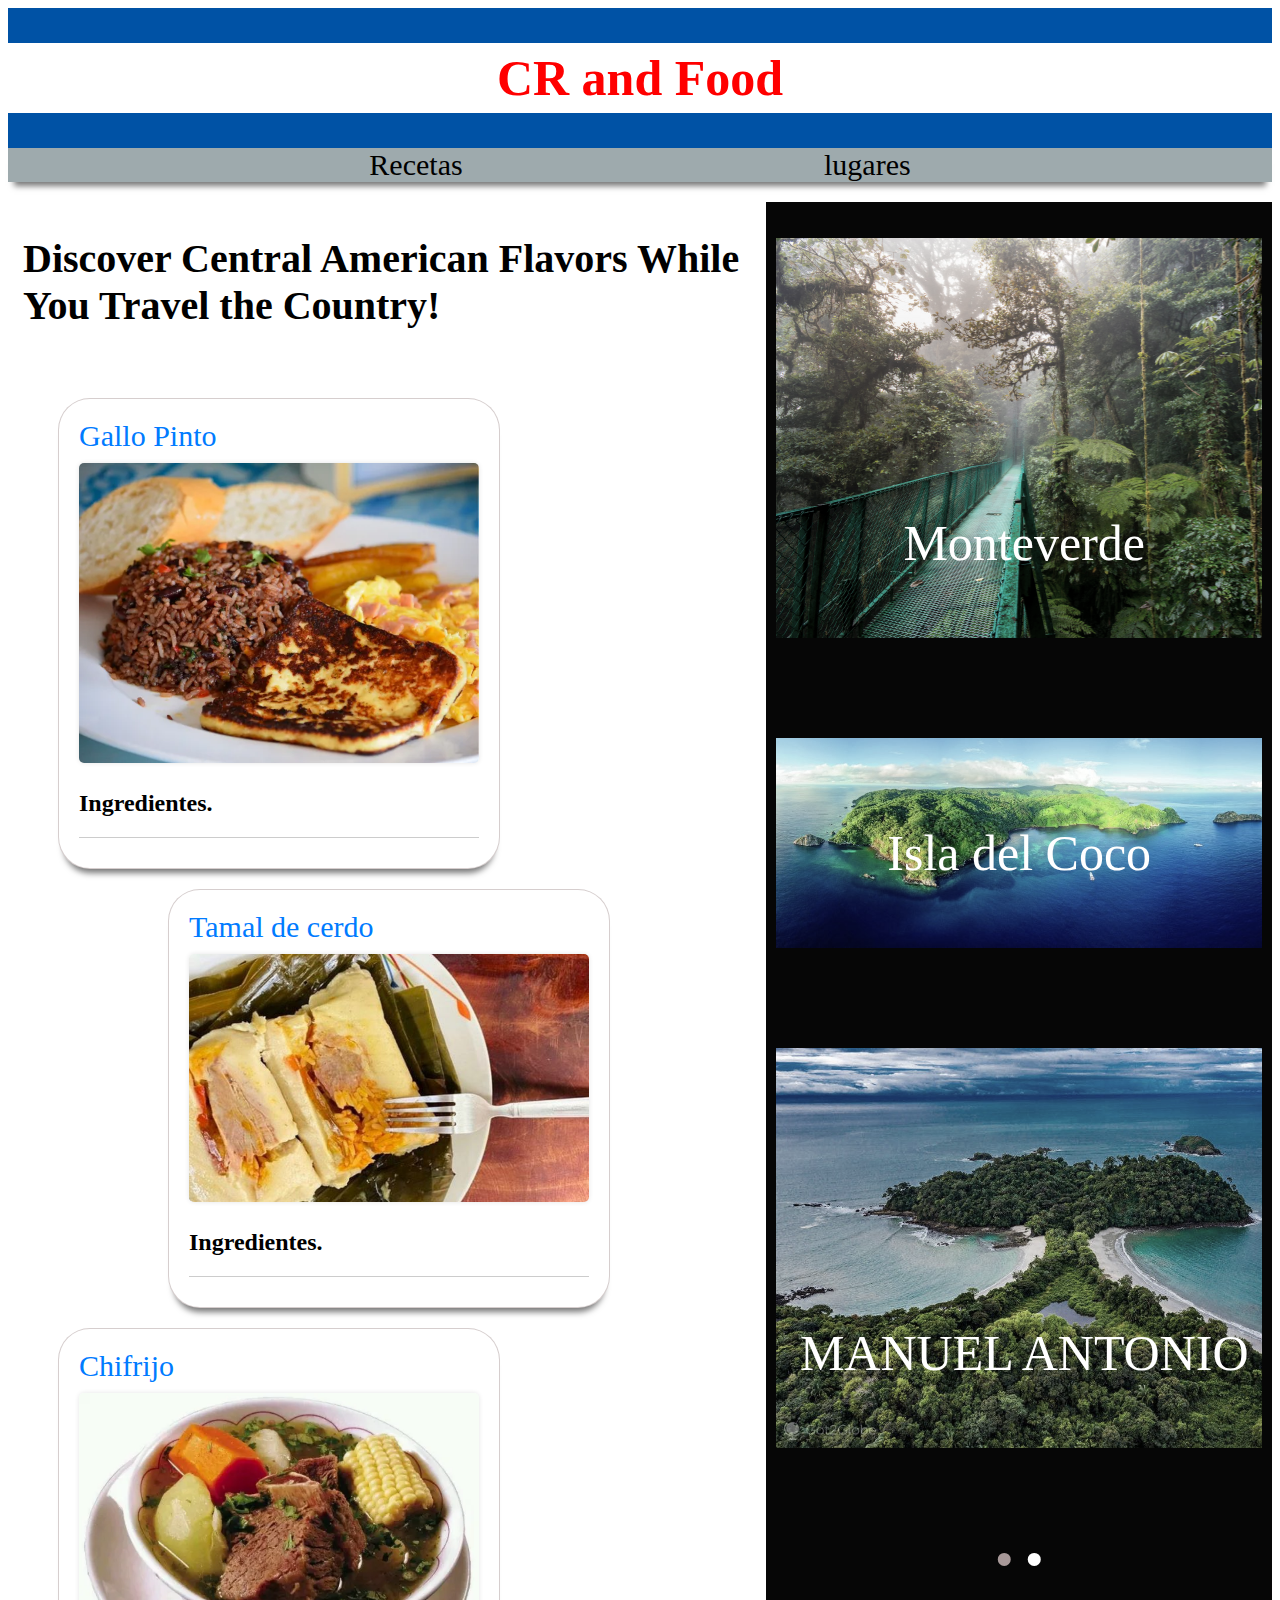
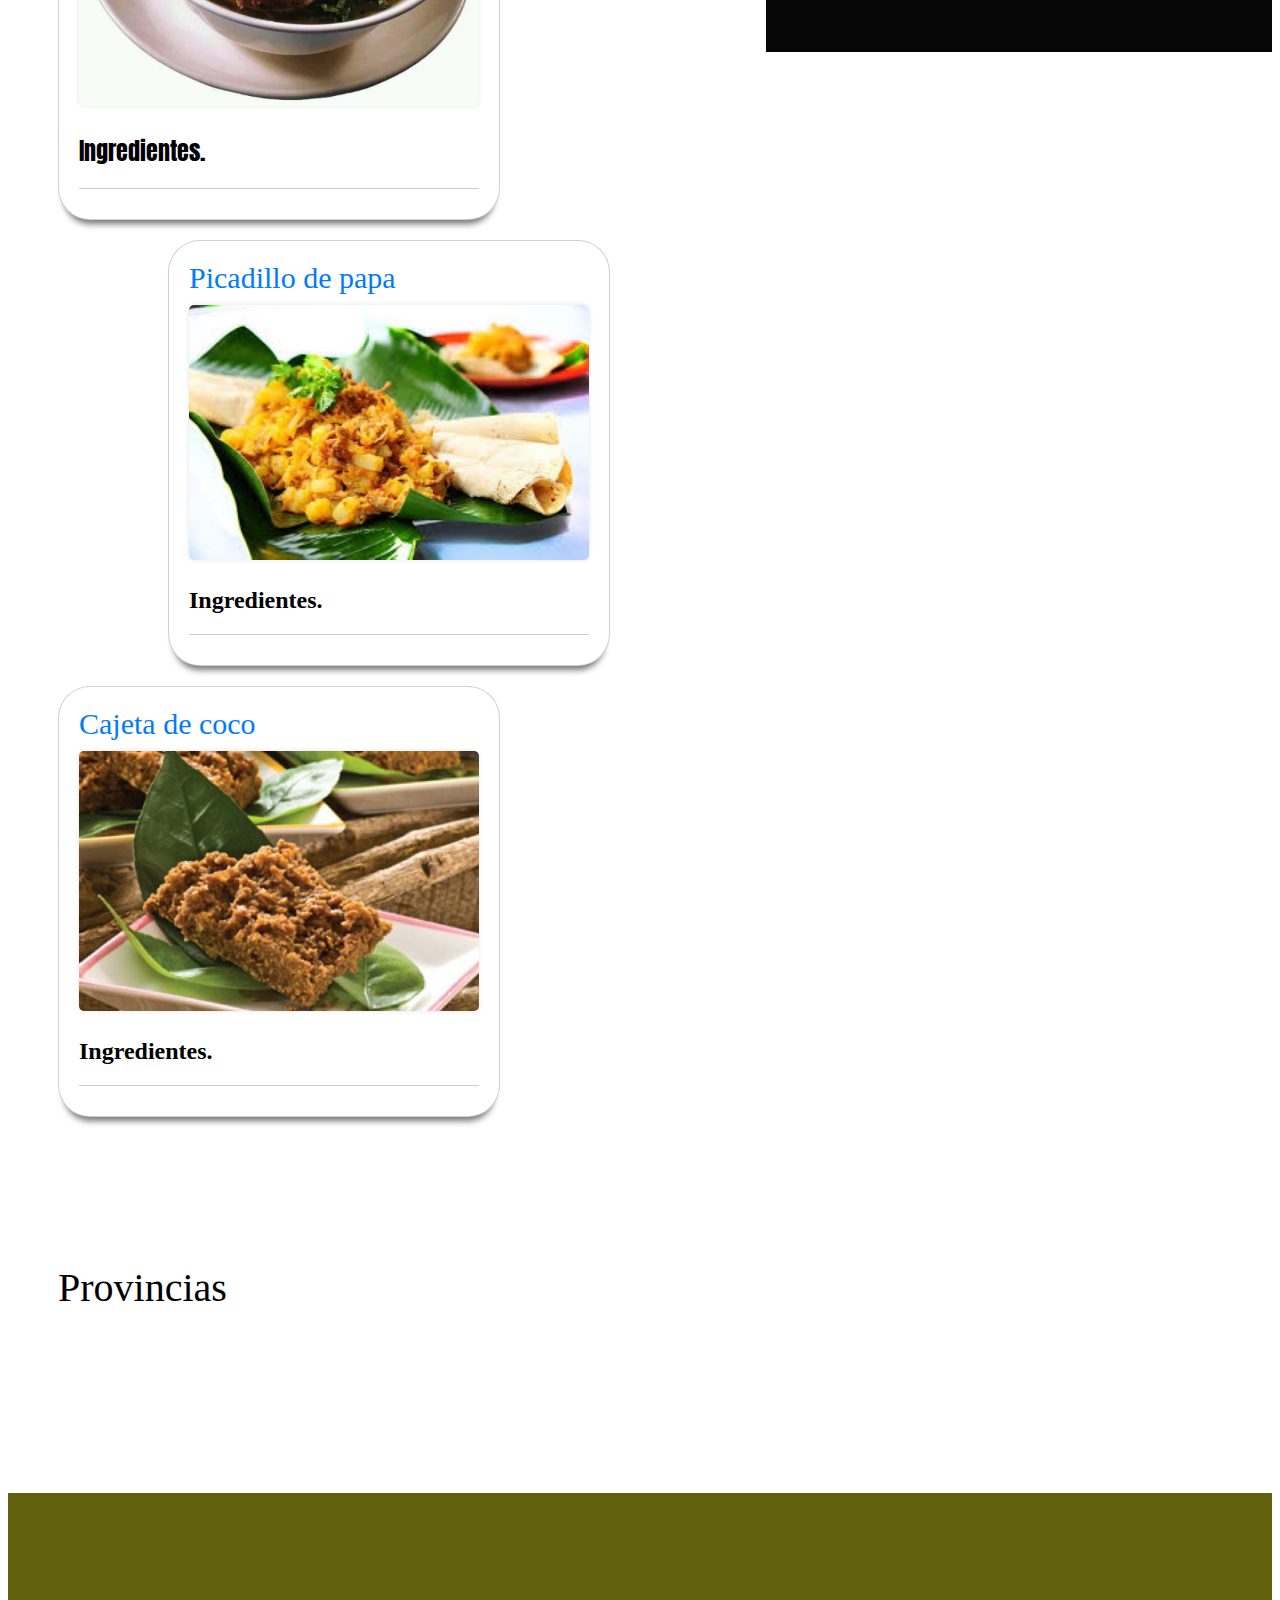
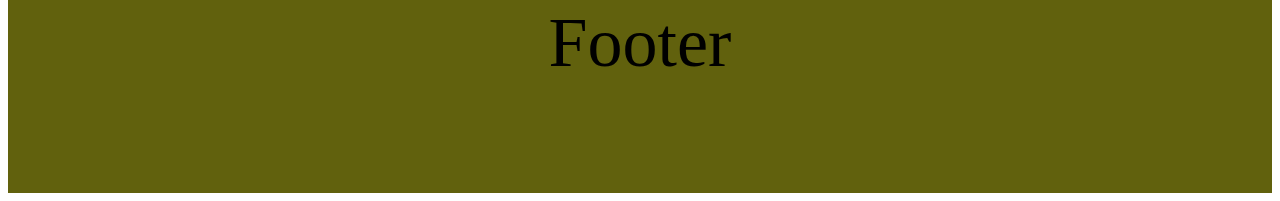
<file: index.html>
<!DOCTYPE html>
<html lang="en">

<head>
    <!-- FUENTE PARA EL H1 -->
    <link rel="preconnect" href="https://fonts.googleapis.com">
    <link rel="preconnect" href="https://fonts.gstatic.com" crossorigin>
    <link href="https://fonts.googleapis.com/css2?family=Anton&family=Permanent+Marker&display=swap" rel="stylesheet">

    <link rel="preconnect" href="https://fonts.googleapis.com">
    <link rel="preconnect" href="https://fonts.gstatic.com" crossorigin>
    <link href="https://fonts.googleapis.com/css2?family=Anton&display=swap" rel="stylesheet">
    <!-- FUNTE PARA EL INGREDIENTE -->

    <!-- ASIDE FONT -->
    <link rel="preconnect" href="https://fonts.googleapis.com">
    <link rel="preconnect" href="https://fonts.gstatic.com" crossorigin>
    <link href="https://fonts.googleapis.com/css2?family=Caveat:wght@400..700&family=Permanent+Marker&display=swap" rel="stylesheet">
  
    <!-- <link rel="preconnect" href="https://fonts.googleapis.com">
    <link rel="preconnect" href="https://fonts.gstatic.com" crossorigin>
    <link
        href="https://fonts.googleapis.com/css2?family=Figtree:ital,wght@0,300..900;1,300..900&family=Permanent+Marker&display=swap"
        rel="stylesheet"> -->
    <!-- OTRAS ETIQUETAS -->
    <link rel="stylesheet" href="./src/styles/style.css">
    <meta charset="UTF-8">
    <meta name="viewport" content="width=device-width, initial-scale=1.0">
    <title>Typical food</title>
</head>


<body>
    <!--  HEADER DE LA PAGINA  -->
    <header>
        <div class="intermedio">
            <h1>CR and Food</h1>
      
        </div>
    </header>
    
<nav>


<a target="_blank" href="./src/pages/recetas.html">Recetas</a>

   <a href="">lugares</a>

</nav>



    <div class="page">
       
    
        <main>
            <h2 class="tittle">
                Discover Central American Flavors While You Travel the Country!
            </h2>
        

<section class="meals">

    <ul>
        <li>
            <!-- RECETA GALLO PNTO -->
            <div class="derecha">
                <a target="_blank" href="https://youtu.be/XFPqLOgn8-0?si=pg0KDedUBwLiTmEq">Gallo Pinto</a>
                <div class="hoverclass">
                    <img class="border" src="./src/img/gallo-pinto.webp" alt="Gallo Pinto">
                    <a target="_blank" href="./pages/gallopinto.html"></a>
                </div>
                <h2>Ingredientes.</h2>
                <hr>
            </div>
        </li>
        
        <li>
            <!-- RECETA TAMAL DE CERDO -->
            <div class="izquierda">
                <a target="_blank" href="https://youtu.be/X4QYUi-_53k?si=k0AMrtGcZgT2gjUg">Tamal de cerdo</a>
                <div class="hoverclass">
                    <img class="border" src="./src/img/tamal-de-cerdo.jpg" alt="Tamal de cerdo">
                    <a target="_blank" href="./pages/tamaldecerdo.html"></a>
                </div>
                <h2>Ingredientes.</h2>
                <hr>
            </div>
        </li>
        
        <li>
            <div class="derecha">
                <!-- RECETA CHIFRIJO -->
                <a target="_blank" href="https://youtu.be/BzZQHAZhVl0?si=fUCxaSCQGrIv2Z-U">Chifrijo</a>
                <div class="hoverclass">
                    <img class="border" src="./src/img/olla-de-carne.webp" alt="Chifrijo">
                    <a target="_blank" href="./pages/chifrijo.html"></a>
                </div>
                <h2 class="move">Ingredientes.</h2>
                <hr>
            </div>
        </li>
        
        <li>
            <!-- RECETA PICADILLO DE PAPA -->
            <div class="izquierda">
                <a target="_blank" href="https://youtu.be/CHx7kC0ZXmY?si=-K9rjG3aIngfZyuo">Picadillo de papa</a>
                <div class="hoverclass">
                    <img class="border" src="./src/img/picadillo-de-papa.jpg" alt="picadillo de papa">
                    <a target="_blank" href="./pages/picadillodepapa.html"></a>
                </div>
                <h2>Ingredientes.</h2>
                <hr>
            </div>
        </li>
        
        <li>
        <div class="derecha">
                <!-- RECETA CAJETA -->
                <a target="_blank" href="https://youtu.be/Ozch4eoAKYc?si=fq126nkD3pLGJyj9">Cajeta de coco</a>
                <div class="hoverclass">
                    <img class="border" src="./src/img/cajeta-de-coco.jpg" alt="Cajeta">
                    <a target="_blank" href="./pages/cajeta.html"></a>
                </div>
                <h2>Ingredientes.</h2>
                <hr>
            </div>
        </li>
    </ul>
</section>
        </main>

        <aside>
            
            <div   class="asa1">
                <h4 title="Cantón de Puntarenas">Monteverde</h4>
            </div>

            <div title="Océano Pacífico" class="asa2">
          <h4>Isla del Coco</h4>
            </div>
            
            <div title="Cantón de Quepos" class="asa3">
                
              
                <h4>MANUEL ANTONIO</h4>
            </div>
           <div class="sweep"><h3 class="span-1">.</h3> <h3  class="span-2">.</h3></div>
        </aside>
    </div>
    





</div>

<div>
    <div class="capsule">


        <div class="ejemplo1">
            <ol>
                <li>San José</li>
        <li>Alajuela</li>
        <li>Cartago</li>
        <li>Heredia</li>
        <li>Guanacaste</li>
        <li>Puntarenas</li>
        <li>Limón</li>
            </ol>
        </div>
        <div class="ejemplo2">
        
           <p class="provinces">Provincias</p>
        </div>
        
        <div class="ejemplo3"></div>
        
        
        </div>
        

</div>
<footer>
  Footer
</footer>




















</body>


</html>
</file>
<file: src/styles/style.css>
/* Color style */

body{
    
  
  background-color: white;

    }
    

       header{
      
        background-color: #0052A5;
        height: 140px;
        display:flex;
     
        align-items: center;
    
      }
      
      .intermedio{
        display: flex;
        
           background-color: #ffffff ;
           justify-content: center;
         align-items: center;
         height: 70px;
       width: 100vw;
          }
     

   
          h1 {
 
     
        
       
            color: red;
            text-align: center;
            font-family: "Permanent Marker", cursive;
           
            font-style: normal;
            animation-name: movenInLeft; /* Aquí se define correctamente el nombre de la animación */
            animation-duration: 3s;
            font-size: 50px;
    }

    @keyframes movenInLeft {
      0% {
          opacity: 0;
          transform: translateX(-100px);
      }
      80% {
          transform: translateX(20px);
      }
      100% {
          opacity: 1;
          transform: translateX(0);
      }
  }
  


        nav {
        background-color: rgb(158, 170, 173);
        display: flex;
        justify-content: space-evenly;
        margin-bottom: 20px;
              /* sombra */
       -webkit-box-shadow: 0 10px 6px -6px #777;
       -moz-box-shadow: 0 10px 6px -6px #777;
       box-shadow: 0 10px 6px -6px #777;
      
        }

 
  


  ul {
    list-style-type: none;
}


 





















aside{
  
  
 
  justify-content: start;
  align-items: center;
  padding-bottom: 20px;
  background-color: #060606;
  height: 1400px;
  width: 40%;
  padding-top: 30px;
  
  
}  


.page{
  display: flex;
  justify-content: space-between;
  

  
}

main{
    
  width: 60%;
}




.tittle{
  display: flex;
  justify-content: center
  ;
  margin-left: 15px;
  font-size: 40px;
}























a {
  text-decoration: none;
  font-size: 30px;
  color: black;
}

.move {

font-family: "Anton", sans-serif;
font-weight: 400;
font-style: normal;

      font-weight: 400;
      font-style: normal;
      text-decoration: none;
    

}

.move:hover{


  font-size: 40px;
}

.meals {
  /* Estilos para el contenedor principal */
display: flex;
justify-content: start;

    /* Estilos para el contenedor principal */
    margin: 20px auto; /* Añade auto para centrar horizontalmente */
    padding: 20px;

  
  
    width: 1000px; /* Ancho del contenedor */


}

.meals ul {
  /* Estilos para la lista dentro del contenedor */
  list-style-type: none;
  padding: 0;
}

.meals li {
  /* Estilos para cada elemento de la lista */
  margin-bottom: 20px;
}


.meals hr {
  /* Estilos para la línea divisora */
  border: 0;
  height: 1px;
  background-color: #ccc;
  margin-top: 10px;
  margin-bottom: 10px;
}

.meals a {
  /* Estilos para los enlaces */
  text-decoration: none;
  color: #007bff;
  margin-bottom: 30px;
}

.meals a:hover {
  /* Estilos para los enlaces al pasar el cursor */
  text-decoration: underline;
}

.meals img {
  /* Estilos para las imágenes */
  max-width: 100%;
  height: auto;
  border-radius: 5px;
  margin-top: 10px;
  box-shadow: 0 0 5px rgba(0, 0, 0, 0.1);
}


        
 

.border{
border-radius: 32px;;

}





.meals img:hover + .move:hover  {
  transform: scale(0.8); /* Aumenta la escala de la imagen al hacer hover */
}










































.asa1{
  display: flex;
  justify-content: center;
  align-items: end;
  /* -webkit-text-stroke: 2px black; */
  margin: 6px 10px 100px 10px;
background-image: url("/src/img/monteverde.jpg");
background-size: cover;
background-repeat: no-repeat;
 
filter: grayscale(50%);
transition: filter 0.6s;
height: 400px;

}

.asa1:hover{

 
  filter: grayscale(0%);
  transition: filter 0.2s;

}

.asa1 h4{

display: flex;
justify-content: end;





  font-family: "Permanent Marker", cursive;
  font-weight: 400;
  font-style: normal;


/* -webkit-text-fill-color: yellowgreen; */
font-size: 50px;
color: white;
margin-left: 10px;
}

.asa1:hover h4{

  max-width: 100%;
  height: auto;
  border-radius: 5px;
  box-shadow: 0 0 5px rgba(0, 0, 0, 0.1);
}

.asa2{
  margin: 6px 10px 100px 10px;
  background-image: url("/src/img/coco.jpg"); 
  background-size: cover;
  background-repeat: no-repeat;
 
    filter: grayscale(50%);
    transition: filter 0.6s;


  background-color: rgb(203, 97, 62);
 
  height: 210px;
  display: flex;
  justify-content: center;
  align-items: end;
}

.asa2:hover{
  filter: grayscale(0%);
  transition: filter 0.2s;
}

.asa2 h4 {
  font-family: "Permanent Marker", cursive;
  font-weight: 400;
  font-style: normal;
  /* -webkit-text-fill-color: yellowgreen; */
font-size: 50px;
  color: white;


}



.asa3{
  margin: 6px 10px 40px 10px;
  background-image: url("/src/img/manuel-antonio.jpg"); 
  background-size: cover;
  background-repeat: no-repeat;
 
    filter: grayscale(50%);
    transition: filter 0.6s;


  background-color: rgb(203, 97, 62);

  height: 400px;
  display: flex;
  justify-content: center;
  align-items: end;
}

.asa3:hover{
  filter: grayscale(0%);
  transition: filter 0.2s;
}

.asa3 h4 {
  font-family: "Permanent Marker", cursive;
  font-weight: 400;
  font-style: normal;
 
font-size: 50px;
  color: white;
  margin-left: 10px;

}





.sweep{

  display: flex;
  justify-content: center;

  
  }
.sweep{
color: rgb(255, 255, 255);

font-weight: 900;
display: flex;
justify-content: center;
font-size: 60px;

}

  
.span-1{
color: rgb(167, 152, 152);
font-weight: 900;
display: flex;
justify-content: center;
font-size: 80px;
margin: 5px;

}
.span-1:hover{
  color: rgb(253, 253, 253);
  font-weight: 900;
  display: flex;
  justify-content: center;

  
  }

  .span-2{
    color: rgb(255, 255, 255);
    font-weight: 900;
    display: flex;
    justify-content: center;
    font-size: 80px;
    margin: 5px;
    
    }
    .span-2:hover{
      color: rgb(167, 152, 152);
      font-weight: 900;
      display: flex;
      justify-content: center;
  
     
      
      }



 
    
    .derecha{
    
    
    
        width: 400px;
        background-color: #FFFFFF;
    margin-left: 30px;
       border: 1px solid rgba(187, 173, 173, 0.6);
        padding: 20px;
        border-radius: 32px;
      
    
       /* sombra */
       -webkit-box-shadow: 0 10px 6px -6px #777;
       -moz-box-shadow: 0 10px 6px -6px #777;
       box-shadow: 0 10px 6px -6px #777;
      
    
    }
    

    .izquierda{
      width: 400px;
        background-color: #FFFFFF;
       border: 1px solid rgba(187, 173, 173, 0.6);
        padding: 20px;
        border-radius: 32px;
        margin-left: 140px;
        
           /* sombra */
       -webkit-box-shadow: 0 10px 6px -6px #777;
       -moz-box-shadow: 0 10px 6px -6px #777;
       box-shadow: 0 10px 6px -6px #777;
    
    
    }
    
    .hoverclass:hover{
    
        transform: scale(1.05);
    
    }
 
    
    .amarillo{
    background-color: yellow;
    height: 40px;
    
    }
    

    
.q{

display: flex;
justify-content: start;
width: 20%;
background-color: #007bff;

}






footer{
  display: flex;
justify-content: center;
align-items: center;
font-size: 70px;
height: 300px;
margin-top: 300px;
width: 100%;
background-color: rgb(97, 97, 13);
}


















    #recetas {
        font-family: Arial, Helvetica, sans-serif;
        border-collapse: collapse;
        width: 100%;
        font-size: 13px;
      }
      
      #recetas td, #recetas th {
        border: 1px solid #ddd;
        padding: 8px;
      }
      
      #recetas tr:nth-child(even){background-color: #f2f2f2;}
      
      #recetas tr:hover {background-color: #ddd;}
      
      #recetas th {
        padding-top: 12px;
        padding-bottom: 12px;
        text-align: left;
        background-color: #04AA6D;
        color: #FFFFFF;
      }







      .ejemplo1{
        display: flex;
        justify-content: end;
        align-items: center;
        margin-right: 200px;
        background-color: #007bff;
        height: 90px;
width: 99%;
position: absolute;

}






.ejemplo1 li {
color: white;
  display:inline;
     padding-left:30px;
     padding-right:30px;
font-size: 25px;
}

  
      
      .ejemplo2{
        background-color: rgb(255, 255, 255);
       
        display: flex;
        justify-content: start;
        align-items: center;
        height: 90px;
        width: 99%;
        position: absolute;
      }
         
      .ejemplo2:hover{
      
      
        width: 20%;
        transition-duration: 2000ms, 1000ms;
        transition-timing-function: ease-out;
   
      }

    
      
      .provinces{
      
border-radius: 4px;

display: flex;
justify-content: center;
align-items: center;
margin-left: 50px ;
font-size: 40px;

      }
      

      .ejemplo3{
        background-color: transparent;
        height: 90px;
        width: 80%;
        margin-left: 19%;
        position: absolute;
      }

    .capsule{
      
      margin-bottom: 50px;
    }


    

footer{
  display: flex;
justify-content: center;
align-items: center;
font-size: 70px;
height: 300px;
margin-top: 300px;
width: 100%;
background-color: rgb(97, 97, 13);
}
</file>
